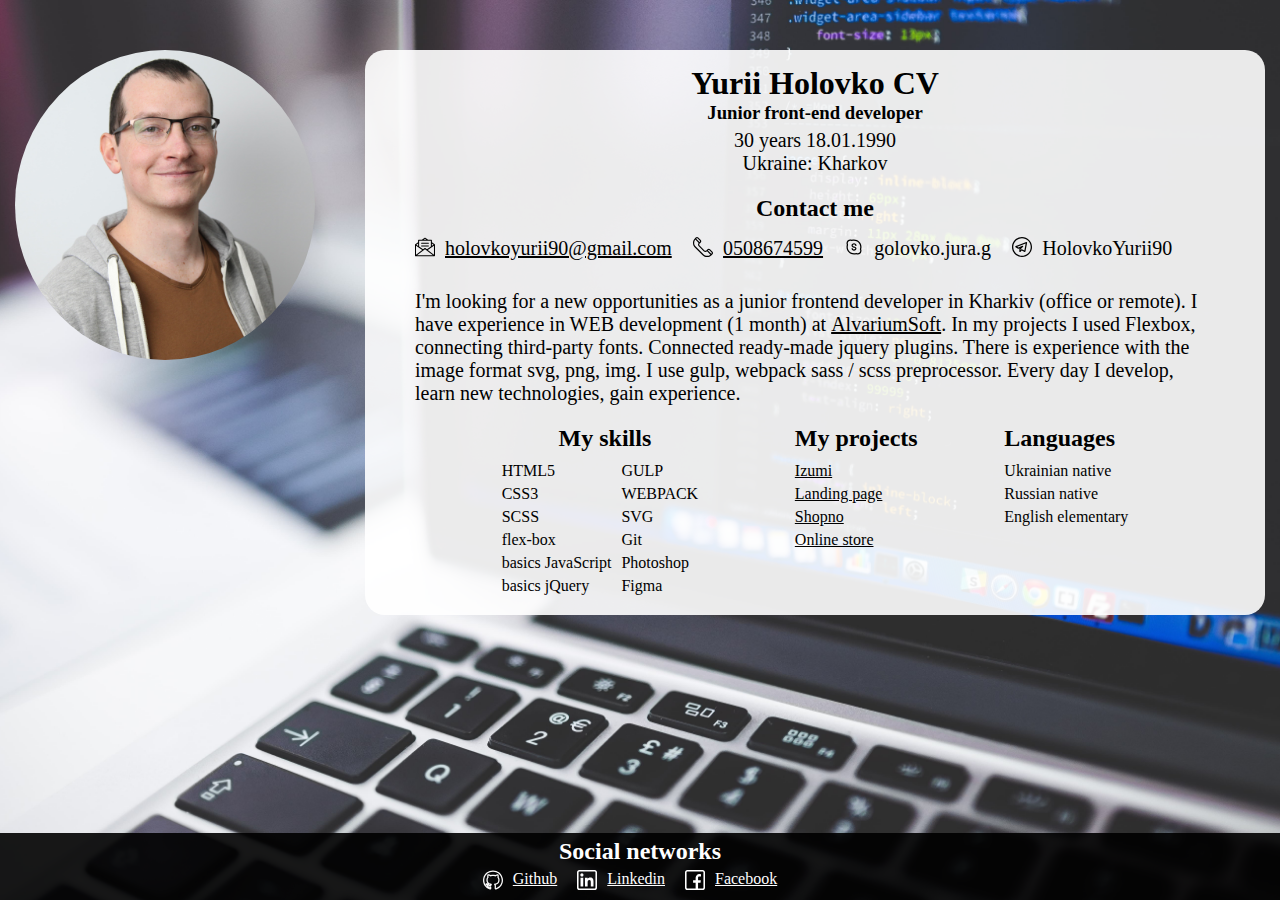
<file: index.html>
<!DOCTYPE html>
<html lang="en">

<head>
  <meta charset="UTF-8">
  <meta name="viewport" content="width=device-width, initial-scale=1.0">
  <meta http-equiv="X-UA-Compatible" content="ie=edge">
  <link rel="shortcut icon" href="/img/icons8-домен-50.png" type="image/x-icon">
  <base target="_blank">
  <link rel="stylesheet" href="/css/style.css">
  <title>Yurii Holovko CV</title>
</head>

<body>
  <div class="start-screen">
    <div class="container">
      <div class="about-me">
        <img src="/img/IMG_6800.JPG" alt="me foto">
        <div class="main-info">
          <div class="title">
            <h1>Yurii Holovko CV</h1>
            <h3> Junior front-end developer</h3>
          </div>
          <div class="contact">
            <span> 30 years 18.01.1990</span>
            <span> Ukraine: Kharkov</span>
          </div>
          <div class="contact-me">
            <h2 class="title-contact">
              Contact me
            </h2>
            <ul class="contact-item">
              <li>
                <?xml version="1.0" encoding="iso-8859-1"?>
                <!-- Generator: Adobe Illustrator 19.0.0, SVG Export Plug-In . SVG Version: 6.00 Build 0)  -->
                <svg version="1.1" id="Layer_1" xmlns="http://www.w3.org/2000/svg"
                  xmlns:xlink="http://www.w3.org/1999/xlink" x="0px" y="0px" viewBox="0 0 512 512"
                  style="enable-background:new 0 0 512 512;" xml:space="preserve">
                  <g>
                    <g>
                      <path d="M511.609,197.601c-0.001-0.77-0.173-1.933-0.472-2.603c-0.787-2.854-2.536-5.461-5.154-7.281l-73.292-50.948V82.153
                        c0-7.24-5.872-13.112-13.112-13.112H335.26l-71.743-49.878c-4.484-3.121-10.437-3.134-14.935-0.026l-72.206,49.904H92.426
                        c-7.242,0-13.112,5.872-13.112,13.112v53.973L5.666,187.027c-3.623,2.504-5.583,6.507-5.645,10.6
                        C0.017,197.704,0,197.777,0,197.857l0.391,284.235c0.005,3.477,1.391,6.81,3.852,9.266c2.458,2.451,5.788,3.827,9.26,3.827
                        c0.007,0,0.012,0,0.018,0l485.385-0.667c7.24-0.01,13.104-5.889,13.094-13.13L511.609,197.601z M432.69,168.708l41.898,29.118
                        l-41.898,29.128V168.708z M256.015,45.884l33.31,23.156h-66.812L256.015,45.884z M105.538,95.265h300.928v149.921L305.43,315.428
                        l-41.194-31.954c-0.064-0.05-0.119-0.081-0.181-0.126c-4.604-3.454-11.116-3.581-15.894,0.126l-41.493,32.185l-101.13-69.893
                        V95.265z M79.314,168.003v59.64l-43.146-29.819L79.314,168.003z M26.258,222.867l158.669,109.655L26.578,455.346L26.258,222.867z
                         M51.875,468.909l204.324-158.484l203.591,157.923L51.875,468.909z M327.144,332.271l158.276-110.036l0.32,233.059
                        L327.144,332.271z" />
                    </g>
                  </g>
                  <g>
                    <g>
                      <path d="M344.77,147.713H167.234c-7.24,0-13.112,5.872-13.112,13.112s5.872,13.112,13.112,13.112H344.77
                        c7.242,0,13.112-5.872,13.112-13.112S352.012,147.713,344.77,147.713z" />
                    </g>
                  </g>
                  <g>
                    <g>
                      <path d="M344.77,215.895H167.234c-7.24,0-13.112,5.872-13.112,13.112c0,7.24,5.872,13.112,13.112,13.112H344.77
                        c7.242,0,13.112-5.872,13.112-13.112C357.882,221.767,352.012,215.895,344.77,215.895z" />
                    </g>
                  </g>
                  <g>
                  </g>
                  <g>
                  </g>
                  <g>
                  </g>
                  <g>
                  </g>
                  <g>
                  </g>
                  <g>
                  </g>
                  <g>
                  </g>
                  <g>
                  </g>
                  <g>
                  </g>
                  <g>
                  </g>
                  <g>
                  </g>
                  <g>
                  </g>
                  <g>
                  </g>
                  <g>
                  </g>
                  <g>
                  </g>
                </svg>
                <a href="mailto:holovkoyurii90@gmail.com"> holovkoyurii90@gmail.com</a> </li>
              <li>
                <?xml version="1.0" encoding="iso-8859-1"?>
                <!-- Generator: Adobe Illustrator 19.0.0, SVG Export Plug-In . SVG Version: 6.00 Build 0)  -->
                <svg version="1.1" id="Capa_1" xmlns="http://www.w3.org/2000/svg"
                  xmlns:xlink="http://www.w3.org/1999/xlink" x="0px" y="0px" viewBox="0 0 511.999 511.999"
                  style="enable-background:new 0 0 511.999 511.999;" xml:space="preserve">
                  <g>
                    <g>
                      <path d="M498.827,377.633l-63.649-63.649c-17.548-17.547-46.102-17.547-63.649,0l-28.931,28.931
                        c-13.294,13.294-34.926,13.29-48.215,0.005l-125.4-125.507c-13.325-13.325-13.327-34.892,0-48.219
                        c4.66-4.66,18.041-18.041,28.931-28.931c17.471-17.47,17.715-45.935-0.017-63.665l-63.632-63.432
                        C116.717-4.381,88.164-4.381,70.663,13.12C57.567,26.102,53.343,30.29,47.471,36.111c-63.28,63.279-63.28,166.242-0.003,229.519
                        l198.692,198.796c63.428,63.429,166.088,63.434,229.521,0l23.146-23.145C516.375,423.733,516.375,395.181,498.827,377.633z
                         M91.833,34.382c5.849-5.849,15.365-5.85,21.233,0.016l63.632,63.432c5.863,5.863,5.863,15.352,0,21.216l-10.609,10.608
                        l-84.81-84.81L91.833,34.382z M267.38,443.213L68.687,244.415c-48.958-48.958-51.649-125.833-8.276-178.006l84.564,84.564
                        c-22.22,25.189-21.294,63.572,2.787,87.653l125.396,125.501c0.001,0.001,0.003,0.003,0.004,0.004
                        c24.055,24.056,62.436,25.042,87.656,2.792l84.566,84.566C393.377,494.787,316.675,492.508,267.38,443.213z M477.612,420.065
                        l-10.609,10.609l-84.865-84.866l10.607-10.608c5.85-5.849,15.367-5.85,21.217,0l63.649,63.649
                        C483.461,404.699,483.461,414.217,477.612,420.065z" />
                    </g>
                  </g>
                  <g>
                  </g>
                  <g>
                  </g>
                  <g>
                  </g>
                  <g>
                  </g>
                  <g>
                  </g>
                  <g>
                  </g>
                  <g>
                  </g>
                  <g>
                  </g>
                  <g>
                  </g>
                  <g>
                  </g>
                  <g>
                  </g>
                  <g>
                  </g>
                  <g>
                  </g>
                  <g>
                  </g>
                  <g>
                  </g>
                </svg>
                <a href="tel:+380508674599"> 0508674599</a></li>
              <li><svg id="Layer" enable-background="new 0 0 64 64" height="512" viewBox="0 0 64 64" width="512"
                  xmlns="http://www.w3.org/2000/svg">
                  <path
                    d="m56 32c0-13.234-10.767-24-24-24-2.405 0-4.78.355-7.071 1.059-1.545-.695-3.232-1.059-4.929-1.059-6.617 0-12 5.383-12 12 0 1.697.364 3.384 1.059 4.929-.704 2.291-1.059 4.666-1.059 7.071 0 13.234 10.766 24 24 24 2.405 0 4.78-.356 7.071-1.059 1.545.695 3.233 1.059 4.929 1.059 6.617 0 12-5.383 12-12 0-1.696-.364-3.383-1.059-4.928.704-2.291 1.059-4.666 1.059-7.072zm-5.002 8.118c.011.022.022.043.033.065.634 1.169.969 2.489.969 3.817 0 4.411-3.589 8-8 8-1.329 0-2.648-.335-3.816-.968-.216-.117-.457-.193-.702-.225-.083-.011-.168-.017-.254-.017-.002 0-.004 0-.004 0-.002 0-.005 0-.007 0h-.001c-.001 0-.001 0-.002 0 0 0-.001 0-.002 0 0 0 0 0-.001 0-.237.001-.465.043-.676.121-2.106.722-4.305 1.089-6.535 1.089-11.028 0-20-8.972-20-20 0-2.241.37-4.451 1.101-6.568.056-.163.091-.337.104-.511.004-.047.006-.095.006-.143 0 0 0 0 0-.001s0-.002 0-.003c0 0 0 0 0-.001 0-.002 0-.004 0-.007 0-.002 0-.002 0-.004-.001-.316-.076-.615-.208-.88-.011-.021-.022-.043-.034-.065-.634-1.168-.969-2.488-.969-3.817 0-4.411 3.589-8 8-8 1.329 0 2.649.335 3.816.968.21.114.444.189.683.222.089.013.18.019.272.02h.004.004s.003 0 .004 0 .001 0 .002 0h.002c.238-.001.466-.043.677-.121 2.108-.722 4.307-1.089 6.536-1.089 11.028 0 20 8.972 20 20 0 2.228-.365 4.423-1.086 6.525-.079.214-.123.445-.124.687v.001.003c0-.001 0 .002 0 .004v.01.004.004c.001.317.076.615.208.88z" />
                  <path
                    d="m32 24c2.168 0 4 1.374 4 3 0 1.104.896 2 2 2s2-.896 2-2c0-3.86-3.589-7-8-7s-8 3.14-8 7 3.589 7 8 7c2.168 0 4 1.374 4 3s-1.832 3-4 3-4-1.374-4-3c0-1.104-.896-2-2-2s-2 .896-2 2c0 3.86 3.589 7 8 7s8-3.14 8-7-3.589-7-8-7c-2.168 0-4-1.374-4-3s1.832-3 4-3z" />
                </svg> golovko.jura.g</li>
              <li>
                <svg id="regular" enable-background="new 0 0 24 24" height="512" viewBox="0 0 24 24" width="512"
                  xmlns="http://www.w3.org/2000/svg">
                  <path
                    d="m12 24c6.617 0 12-5.383 12-12s-5.383-12-12-12-12 5.383-12 12 5.383 12 12 12zm0-22.5c5.79 0 10.5 4.71 10.5 10.5s-4.71 10.5-10.5 10.5-10.5-4.71-10.5-10.5 4.71-10.5 10.5-10.5z" />
                  <path
                    d="m7.896 14.155 1.568-.681-.44.441c-.141.141-.22.332-.22.53v2.935c0 .672.812.998 1.28.53l1.574-1.574 3.43 1.715c.444.222.981-.041 1.073-.537l1.957-10.761c.103-.579-.467-1.047-1.012-.833l-12.716 4.977c-.57.222-.646 1.002-.13 1.331l2.934 1.872c.21.134.475.155.702.055zm8.506-6.347-1.537 8.455-3.02-1.509c-.292-.146-.64-.085-.865.141l-.676.676v-.813l3.007-3.007c.583-.583-.073-1.545-.829-1.218l-4.817 2.09-1.354-.864z" />
                </svg>HolovkoYurii90</li>
              <li></li>
              <li></li>
            </ul>

          </div>
          <p>I'm looking for a new opportunities as a junior frontend developer in Kharkiv (office or remote). I have
            experience in WEB development (1
            month) at <a href="https://www.linkedin.com/company/alvariumsoft/">AlvariumSoft</a>.
            In my projects I used Flexbox, connecting third-party fonts. Connected ready-made jquery plugins. There is
            experience with the image format svg, png, img. I use gulp, webpack sass / scss preprocessor.
            Every day I develop, learn new technologies, gain experience.
          </p>

          </footer>
          <div class="wrapp-project">
            <div class="my-skills">
              <h2 class="title-skills">My skills</h2>
              <div class="wrapp-item">
                <ul>
                  <li>HTML5</li>
                  <li>CSS3</li>
                  <li>SCSS</li>
                  <li>flex-box</li>
                  <li>basics JavaScript</li>
                  <li>basics jQuery</li>
                </ul>
                <ul>
                  <li>GULP</li>
                  <li>WEBPACK</li>
                  <li>SVG</li>
                  <li>Git</li>
                  <li>Photoshop</li>
                  <li>Figma</li>

                </ul>
              </div>
            </div>
            <div class="me-project">
              <h2 class="title-projects">
                My projects</h2>
              <ul>
                <li><a href="/Izumi/index.html">Izumi</a></li>
                <li><a href="/landing-page/index.html">Landing page</a></li>
                <li><a href="/Shopno/index.html">Shopno</a></li>
                <li><a href="/Online store/index.html">Online store</a></li>
              </ul>
            </div>
            <div class="languages">
              <h2 class="title-languages">Languages</h2>
              <ul>
                <li>Ukrainian native</li>
                <li>Russian native</li>
                <li>English elementary</li>
              </ul>
            </div>
          </div>
        </div>
      </div>
    </div>
  </div>
  <footer>
    <h2 class="title-footer">
      Social networks
    </h2>
    <div class="container">
      <ul class="social-networks">
        <li><a href="https://github.com/HolovkoYurii"><svg id="regular" enable-background="new 0 0 24 24" height="512"
              viewBox="0 0 24 24" width="512" xmlns="http://www.w3.org/2000/svg">
              <path
                d="m.184 10.462c-.779 4.906 1.401 10.823 8.123 13.006.12.022.231.032.335.032.782 0 1.32-.582 1.32-1.3-.097-.523.383-2.642-.92-2.357-2.519.536-2.821-.871-3.205-1.607 1.086 1.394 2.718 1.359 3.949.819.683-.3.326-1.064.65-1.343.496-.426.244-1.243-.407-1.314-2.314-.255-4.457-1.001-4.457-4.702 0-2.168 1.505-2.362 1.09-3.269-.015-.033-.333-.754-.045-1.849 1.419.262 2.072 1.28 2.753 1.097 1.687-.46 3.544-.46 5.23 0 .704.189 1.207-.801 2.738-1.103.441 1.654-.473 2.058.103 2.677.632.68.953 1.503.953 2.447 0 5.564-4.717 3.957-5.101 5.22-.088.288.005.599.235.792.61.513.53 1.83.465 2.889-.067 1.098-.125 2.045.482 2.579.214.19.595.393 1.284.253 6.634-2.131 8.83-8.022 8.063-12.917-2.096-13.368-21.526-13.352-23.638-.05zm8.27 10.978.004.505c-.523-.181-1.015-.39-1.475-.623.425.109.913.156 1.471.118zm.37-3.7c-.005.026-.01.053-.015.08-.853.252-1.509.001-1.957-.752 0-.001 0-.001-.001-.002.68.364 1.381.56 1.973.674zm3.176-15.74c11.833 0 14.502 16.267 3.469 19.941-.038-.297-.003-.857.021-1.252.058-.951.126-2.059-.213-2.985 5.088-1.059 5.513-6.646 3.554-9.135.243-.952.145-3.189-.729-3.463-.206-.065-1.305-.304-3.437 1.037-1.741-.416-3.62-.417-5.361 0-1.064-.667-3.462-1.752-3.922-.6-.534 1.342-.407 2.427-.248 3.03-1.739 2.204-1.218 5.894.534 7.626-.993-.475-2.361-.637-2.656.314-.323 1.037.912.911 1.679 2.804.073.236.208.513.415.788-6.811-5.565-3.525-18.105 6.894-18.105z" />
            </svg>Github</a></li>
        <li><a href="https://www.linkedin.com/in/yurii-holovko-2298aa193/"> <svg height="512pt" viewBox="0 0 512 512"
              width="512pt" xmlns="http://www.w3.org/2000/svg">
              <path
                d="m160.007812 423h-70v-226h70zm6.984376-298.003906c0-22.628906-18.359376-40.996094-40.976563-40.996094-22.703125 0-41.015625 18.367188-41.015625 40.996094 0 22.636718 18.3125 41.003906 41.015625 41.003906 22.617187 0 40.976563-18.367188 40.976563-41.003906zm255.007812 173.667968c0-60.667968-12.816406-105.664062-83.6875-105.664062-34.054688 0-56.914062 17.03125-66.246094 34.742188h-.066406v-30.742188h-68v226h68v-112.210938c0-29.386718 7.480469-57.855468 43.90625-57.855468 35.929688 0 37.09375 33.605468 37.09375 59.722656v110.34375h69zm90 153.335938v-392c0-33.085938-26.914062-60-60-60h-392c-33.085938 0-60 26.914062-60 60v392c0 33.085938 26.914062 60 60 60h392c33.085938 0 60-26.914062 60-60zm-60-412c11.027344 0 20 8.972656 20 20v392c0 11.027344-8.972656 20-20 20h-392c-11.027344 0-20-8.972656-20-20v-392c0-11.027344 8.972656-20 20-20zm0 0" />
            </svg>Linkedin</a> </li>
        <li><a href="https://www.facebook.com/prosto.dingo"><svg height="512pt" viewBox="0 0 512 512" width="512pt"
              xmlns="http://www.w3.org/2000/svg">
              <path
                d="m452 0h-392c-33.085938 0-60 26.914062-60 60v392c0 33.085938 26.914062 60 60 60h392c33.085938 0 60-26.914062 60-60v-392c0-33.085938-26.914062-60-60-60zm20 452c0 11.027344-8.972656 20-20 20h-118v-146h64.027344l7.460937-62h-71.488281v-67c0-17.101562 12.898438-30 30-30h45v-58c-11.84375-1.671875-34.691406-4-45-4-23.324219 0-46.703125 9.839844-64.140625 26.992188-17.964844 17.671874-27.859375 40.820312-27.859375 65.183593v66.824219h-65v62h65v146h-212c-11.027344 0-20-8.972656-20-20v-392c0-11.027344 8.972656-20 20-20h392c11.027344 0 20 8.972656 20 20zm0 0" />
            </svg>Facebook</a> </li>
      </ul>
    </div>
  </footer>
</body>

</html>
</file>
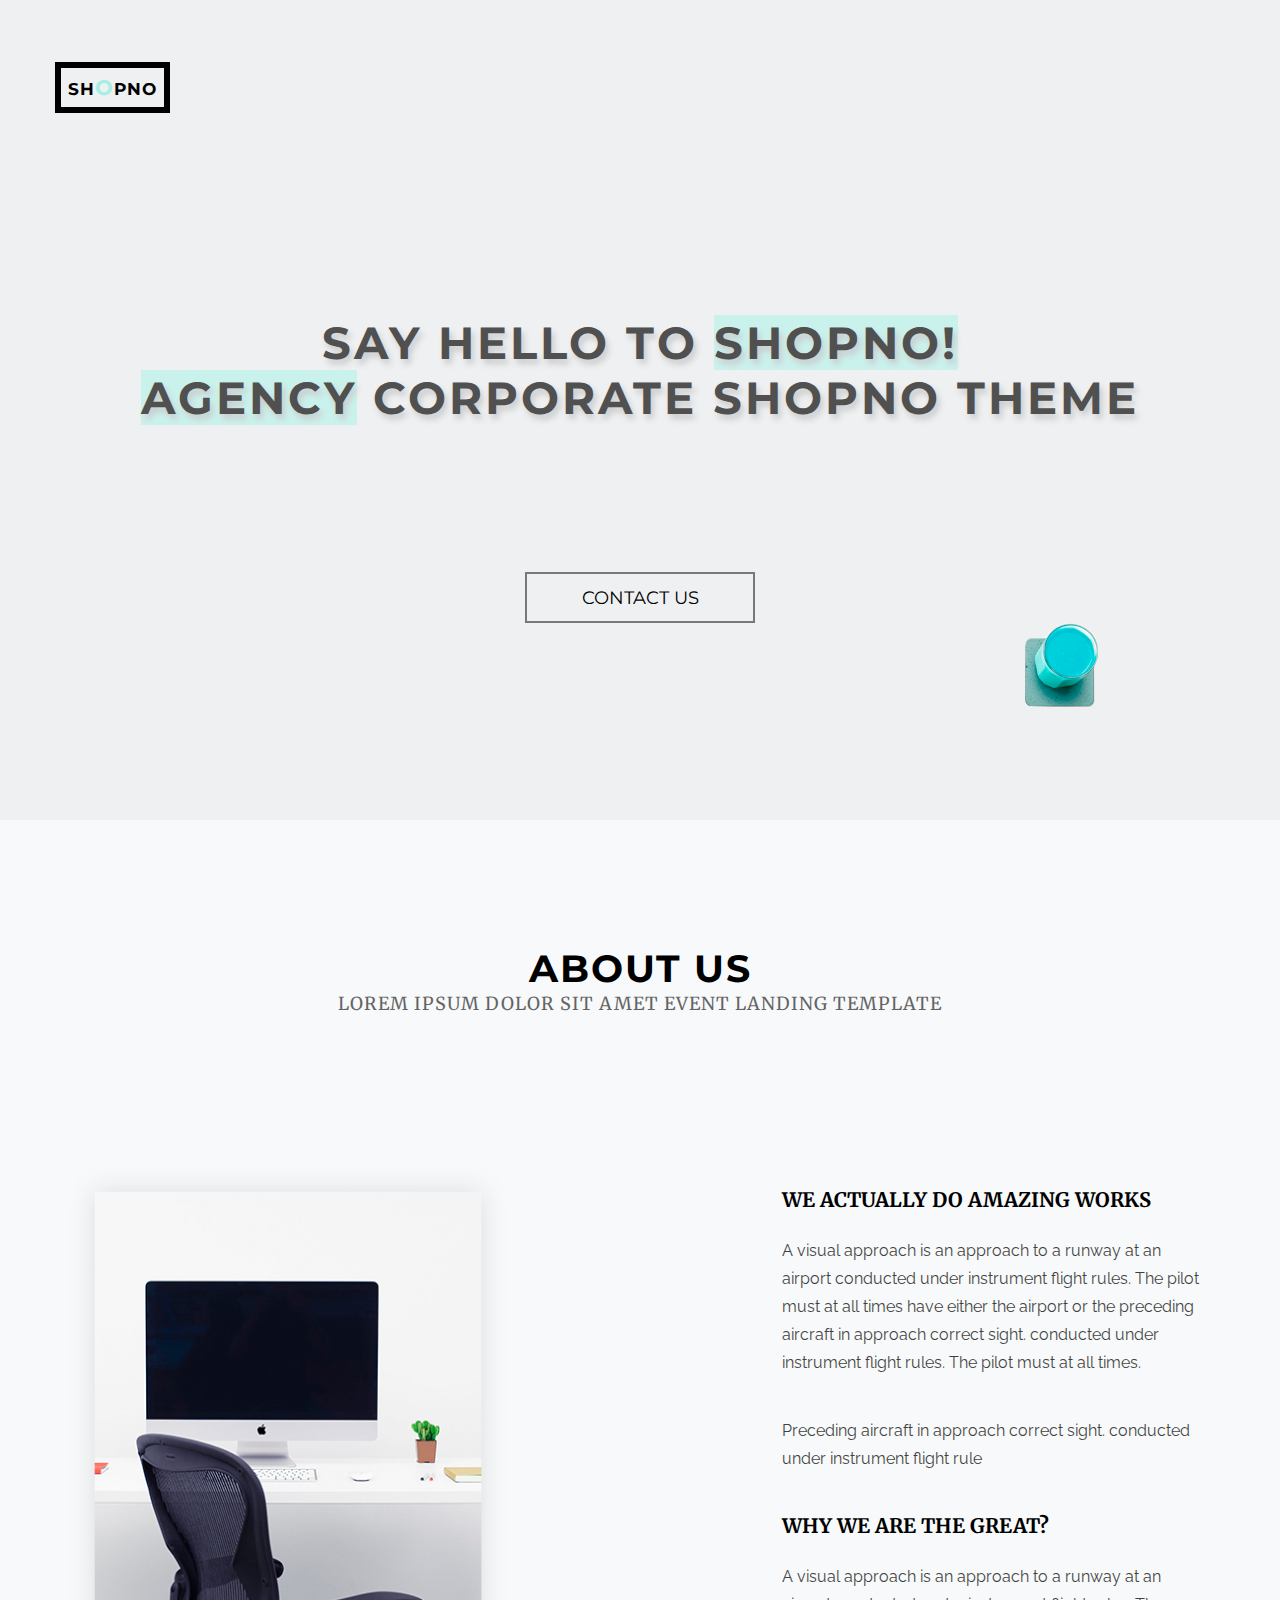
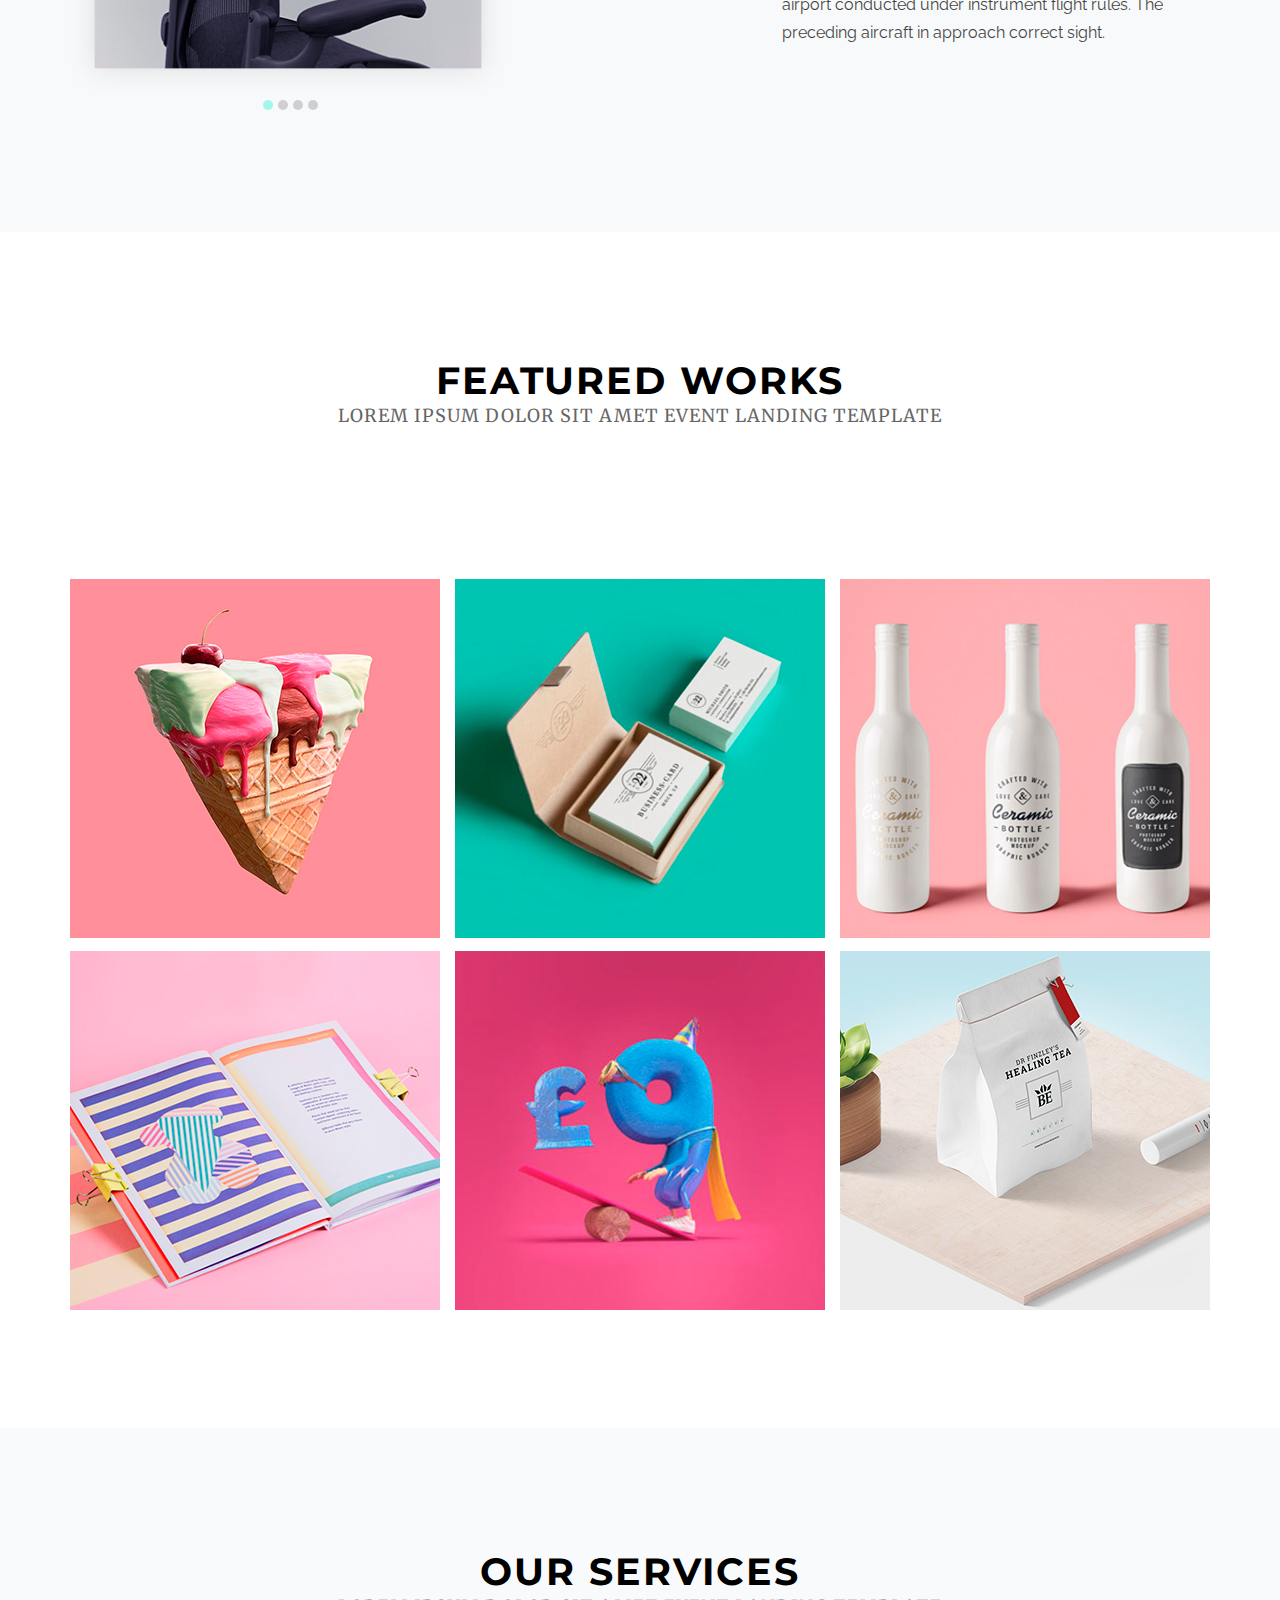
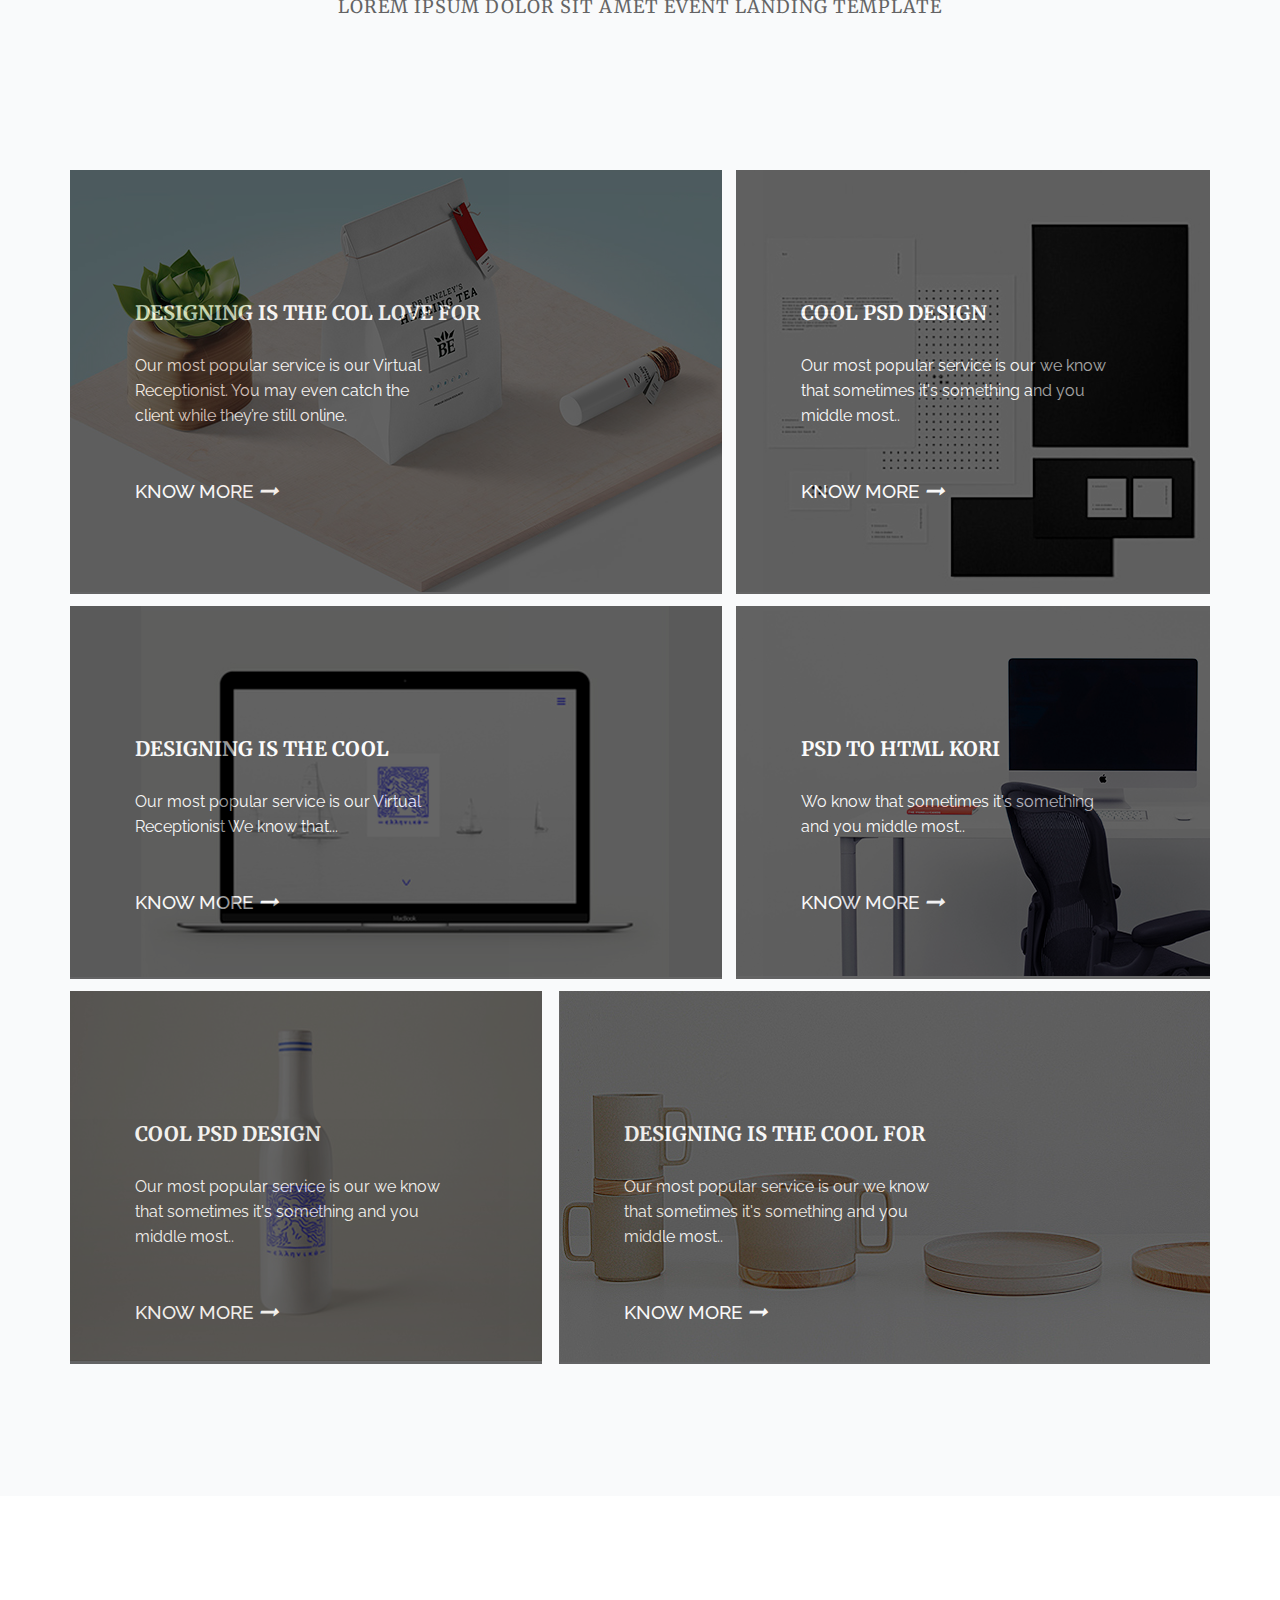
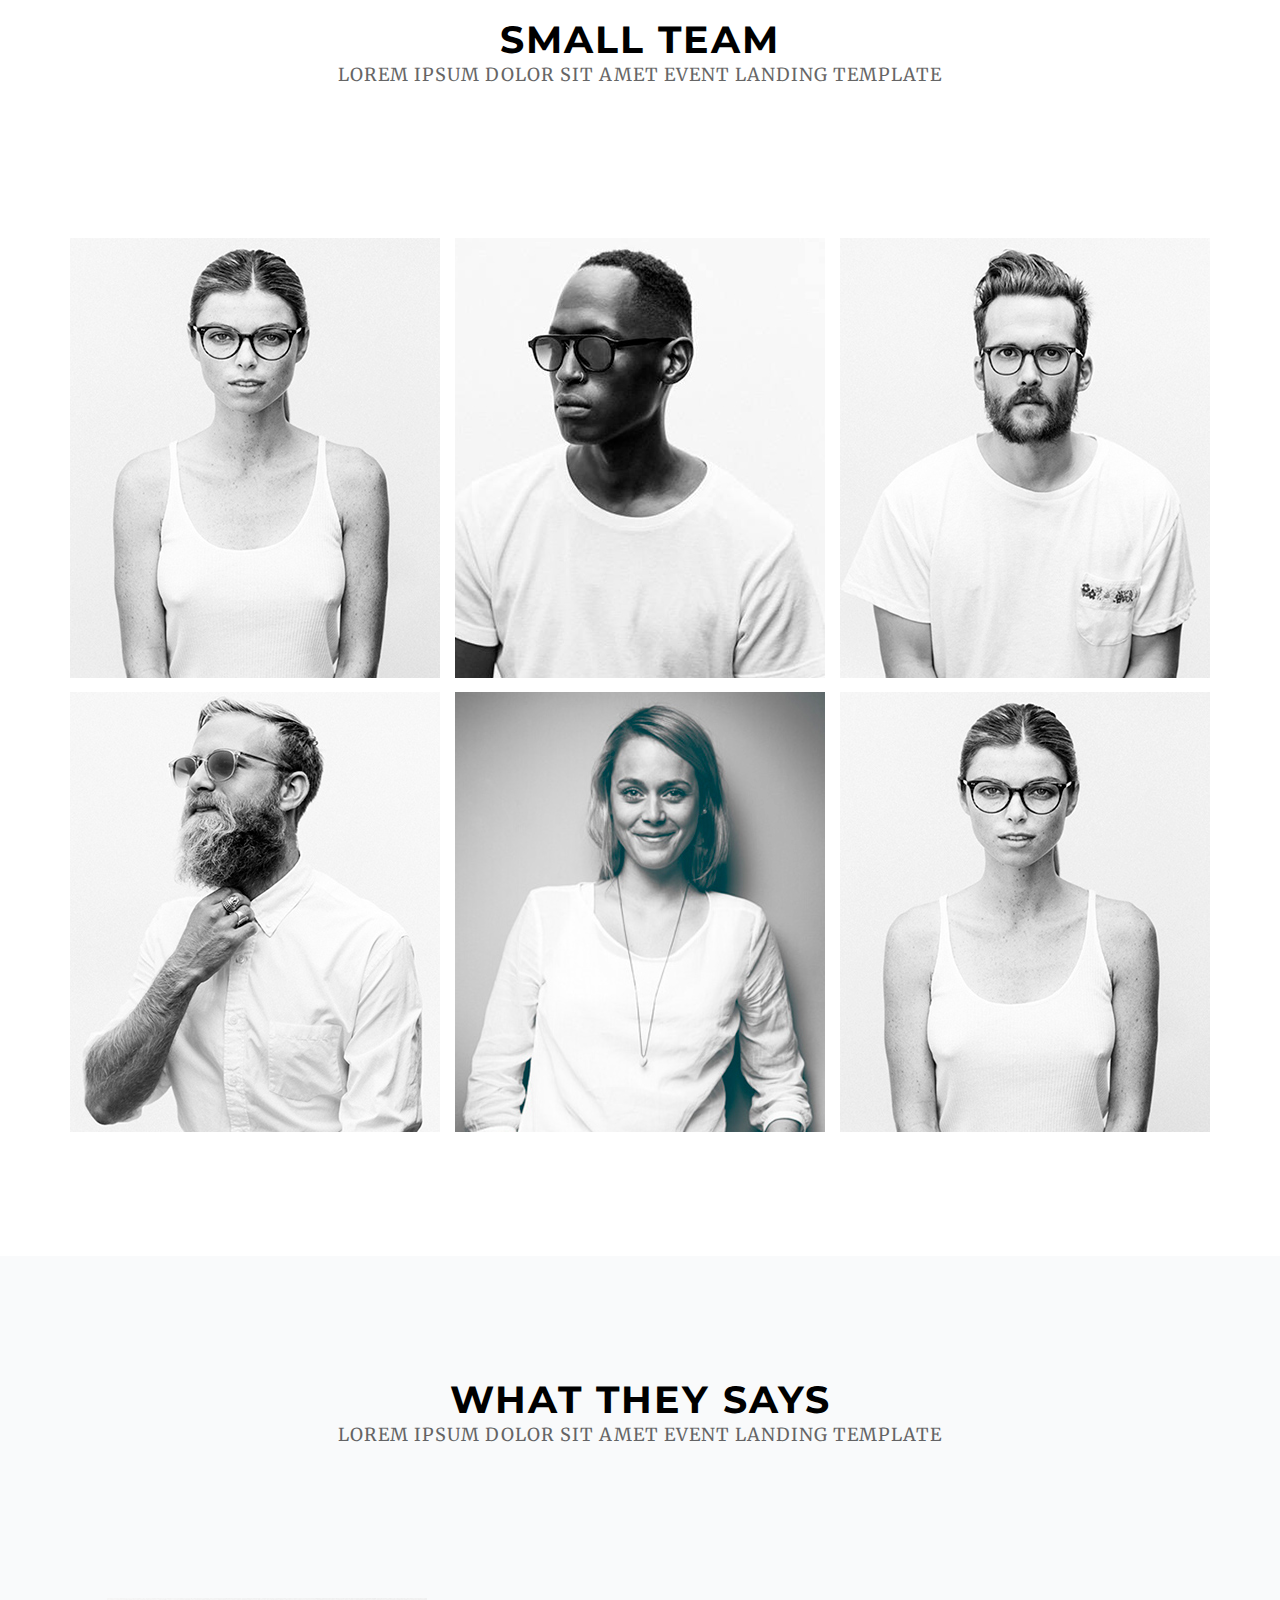
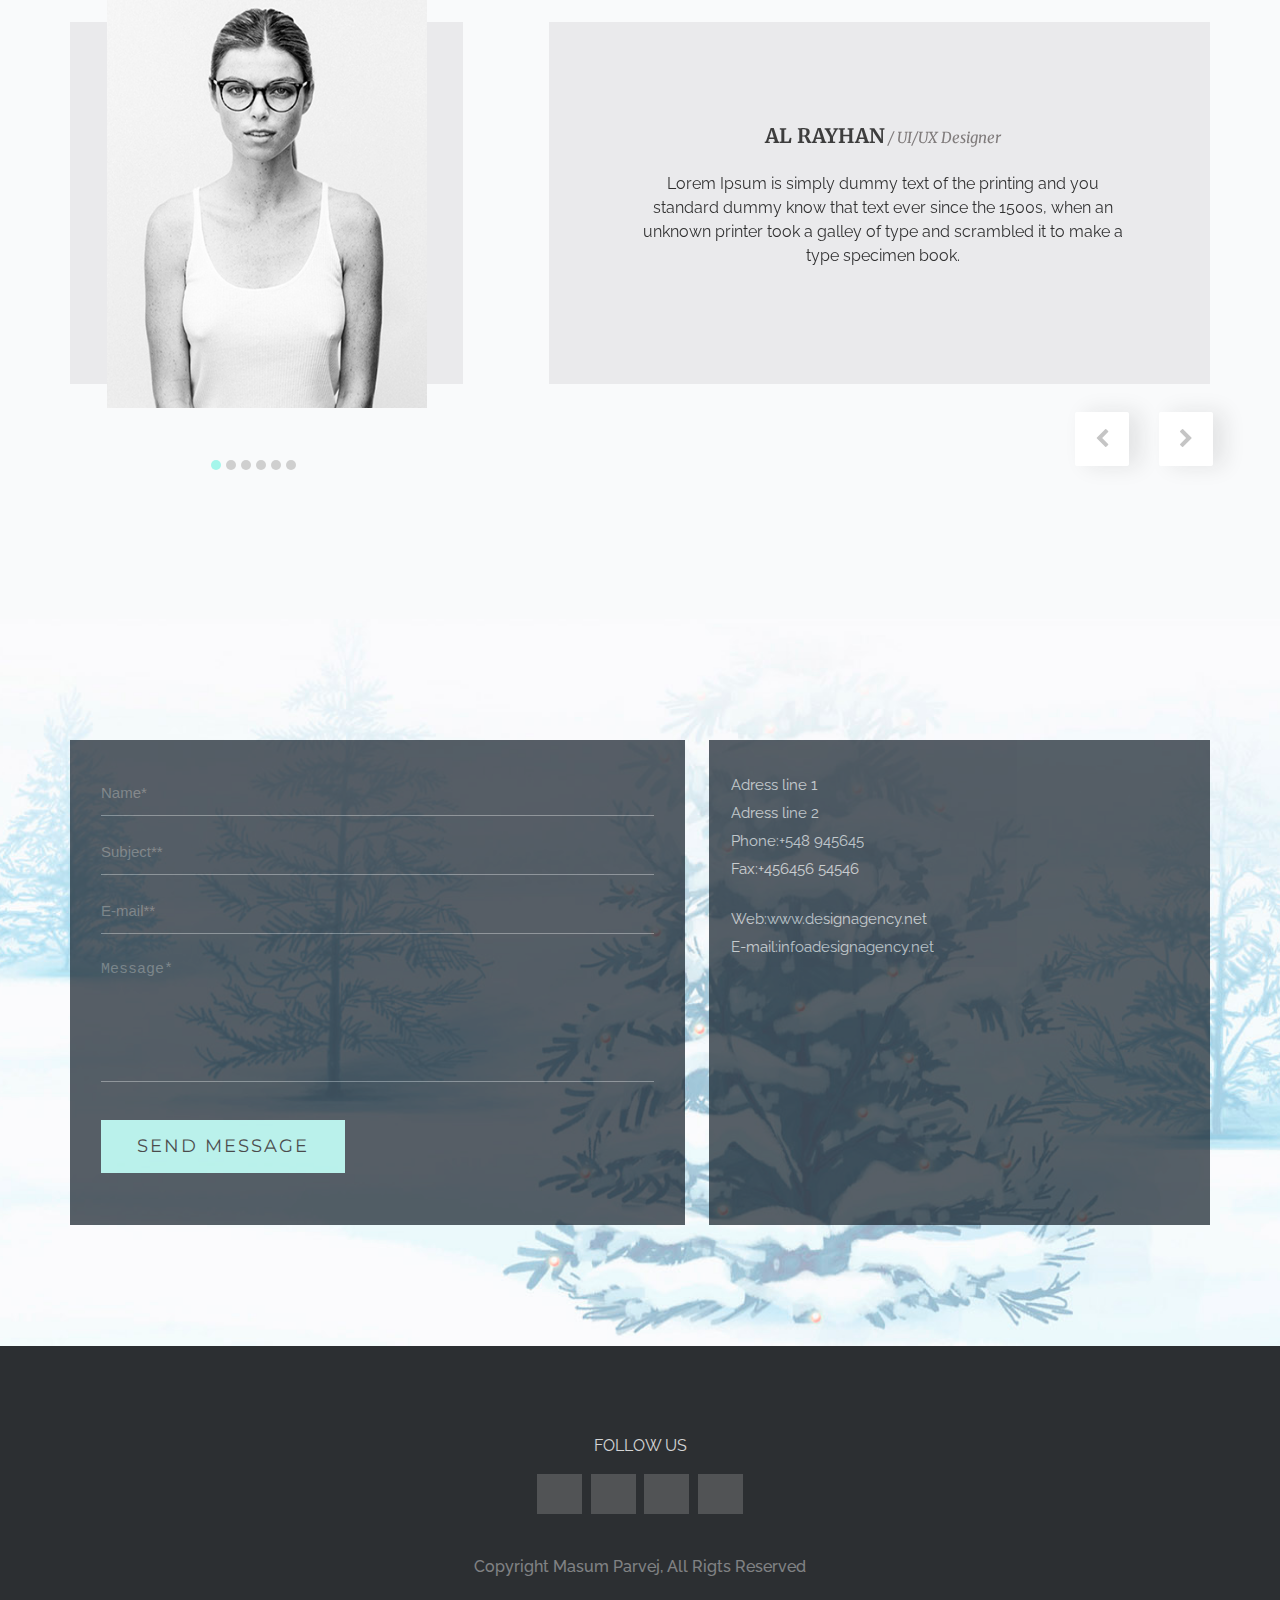
<file: Shopno/index.html>
<!DOCTYPE html>
<html lang="en">

<head>
        <meta charset="UTF-8">
        <meta name="viewport" content="width=device-width, initial-scale=1.0">
        <meta http-equiv="X-UA-Compatible" content="ie=edge">
        <title>Shopno</title>
        <link rel="stylesheet" type="text/css" href="js/slick/slick.css">
        <link rel="stylesheet" type="text/css" href="js/slick/slick-theme.css">
        <link rel="stylesheet" href="https://use.fontawesome.com/releases/v5.8.1/css/all.css"
                integrity="sha384-50oBUHEmvpQ+1lW4y57PTFmhCaXp0ML5d60M1M7uH2+nqUivzIebhndOJK28anvf"
                crossorigin="anonymous">
        <link href="https://fonts.googleapis.com/css?family=Merriweather:400,700|Montserrat:400,700|Raleway:400,500&amp;subset=cyrillic"
                rel="stylesheet">
        <link rel="stylesheet" href="css/allstyle.min.css">
</head>

<body>
        <!-- start-screen -->
        <div id="start-screen">
                <div class="container">
                        <div class="header-menu">
                                <div class="logo">sh<span>o</span>pno</div>
                        </div>
                        <h1>
                                Say Hello to <span>SHOPNO!</span>
                                <p><span>Agency</span> CORPORATE SHOPNO Theme</p>
                        </h1>
                        <button class="btn-contact"><a href="#">CONTACT US</a></button>
                        <img src="img/Glass.png" class="glass-foto" alt="Glass">
                </div>
                <!-- /start-screen -->
        </div>
        <!-- about-us -->
        <div id="about-us">
                <div class="container">
                        <div class="subtitle">
                                <h2>about us</h2>
                                <h4>lorem ipsum dolor sit amet event landing template</h4>
                        </div>
                        <div class="wrapp-content">
                                <div class="text">
                                        <h3>We Actually Do amazing works</h3>
                                        <p>
                                                A visual approach is an approach to a runway at an airport
                                                conducted under instrument flight rules.
                                                The pilot must at all times have either the airport or the preceding
                                                aircraft in approach correct sight.
                                                conducted under instrument flight rules.
                                                The pilot must at all times.
                                        </p>
                                        <p>
                                                Preceding aircraft in approach correct sight.
                                                conducted under instrument flight rule
                                        </p>
                                        <h3>why we are the great?</h3>
                                        <p>
                                                A visual approach is an approach to a runway at an airport
                                                conducted under instrument flight rules.
                                                The preceding aircraft in approach correct sight.
                                        </p>
                                </div>
                                <!-- carousel  -->
                                <div class="carousel">
                                        <div class="foto">
                                                <img src="img/about-us.png" alt="">
                                        </div>
                                        <div class="foto">
                                                <img src="img/about-us.png" alt="">
                                        </div>
                                        <div class="foto">
                                                <img src="img/about-us.png" alt="">
                                        </div>
                                        <div class="foto">
                                                <img src="img/about-us.png" alt="">
                                        </div>
                                        <!-- /carousel  -->
                                </div>
                        </div>
                </div>
                <!-- /about-us -->
        </div>
        <!-- featured-works -->
        <div id="featured-works">
                <div class="container">
                        <div class="subtitle">
                                <h2>featured works</h2>
                                <h4>lorem ipsum dolor sit amet event landing template</h4>
                        </div>
                        <!-- gallery-works -->
                        <div class="gallery-works">
                                <img src="img/works-1.jpg" alt="foto-gallery">
                                <img src="img/works-2.jpg" alt="foto-gallery">
                                <img src="img/works-3.jpg" alt="foto-gallery">
                                <img src="img/works-4.jpg" alt="foto-gallery">
                                <img src="img/works-5.jpg" alt="foto-gallery">
                                <img src="img/works-6.jpg" alt="foto-gallery">
                                <!--/ gallery-works -->
                        </div>
                </div>
                <!-- /featured-works -->
        </div>
        <!-- our-services -->
        <div id="our-services">
                <div class="container">
                        <div class="subtitle">
                                <h2>our services</h2>
                                <h4>lorem ipsum dolor sit amet event landing template</h4>
                        </div>
                        <!-- services -->
                        <div class="services">
                                <!-- card-services -->
                                <div class="card-services">
                                        <div class="card-text">
                                                <h5>designing is the col love for</h5>
                                                <p>
                                                        Our most popular service is our Virtual Receptionist.
                                                        You may even catch the client while they’re still online.
                                                </p>
                                                <a href="#">
                                                        <button>know more <i class="fa fa-long-arrow-right"
                                                                        aria-hidden="true"></i></button>
                                                </a>
                                        </div>
                                        <img src="img/services-1.jpg" alt="services">
                                        <!-- /card-services -->
                                </div>
                                <!-- card-services -->
                                <div class="card-services">
                                        <div class="card-text">
                                                <h5>cool psd design</h5>
                                                <p>
                                                        Our most popular service is our we know that
                                                        sometimes it's something and you middle most..
                                                </p>
                                                <a href="#">
                                                        <button>know more <i class="fa fa-long-arrow-right"
                                                                        aria-hidden="true"></i></button>
                                                </a>
                                        </div>
                                        <img src="img/services-2.jpg" alt="services">
                                        <!-- /card-services -->
                                </div>
                                <!-- card-services -->
                                <div class="card-services">
                                        <div class="card-text">
                                                <h5>Designing is the cool</h5>
                                                <p>
                                                        Our most popular service is our Virtual Receptionist
                                                        We know that...
                                                </p>
                                                <a href="#">
                                                        <button>know more <i class="fa fa-long-arrow-right"
                                                                        aria-hidden="true"></i></button>
                                                </a>
                                        </div>
                                        <img src="img/services-3.jpg" alt="services">
                                        <!-- /card-services -->
                                </div>
                                <!-- card-services -->
                                <div class="card-services">
                                        <div class="card-text">
                                                <h5>Psd to html kori</h5>
                                                <p>
                                                        Wo know that sometimes it's something
                                                        and you middle most..
                                                </p>
                                                <a href="#">
                                                        <button>know more <i class="fa fa-long-arrow-right"
                                                                        aria-hidden="true"></i></button>
                                                </a>
                                        </div>
                                        <img src="img/services-4.jpg" alt="services">
                                        <!-- /card-services -->
                                </div>
                                <!-- card-services -->
                                <div class="card-services">
                                        <div class="card-text">
                                                <h5>cool psd design</h5>
                                                <p>
                                                        Our most popular service is our we know that
                                                        sometimes it's something and you middle most..
                                                </p>
                                                <a href="#">
                                                        <button>know more <i class="fa fa-long-arrow-right"
                                                                        aria-hidden="true"></i></button>
                                                </a>
                                        </div>
                                        <img src="img/services-5.jpg" alt="services">
                                        <!-- /card-services -->
                                </div>
                                <!-- card-services -->
                                <div class="card-services">
                                        <div class="card-text">
                                                <h5>Designing is the cool for</h5>
                                                <p>
                                                        Our most popular service is our we know that
                                                        sometimes it's something and you middle most..
                                                </p>
                                                <a href="#">
                                                        <button>know more <i class="fa fa-long-arrow-right"
                                                                        aria-hidden="true"></i></button>
                                                </a>
                                        </div>
                                        <img src="img/services-6.jpg" alt="services">
                                        <!-- /card-services -->
                                </div>
                                <!-- /services -->
                        </div>
                </div>
                <!-- our-services -->
        </div>
        <!-- small-team -->
        <div id="small-team">
                <div class="container">
                        <div class="subtitle">
                                <h2>small team</h2>
                                <h4>lorem ipsum dolor sit amet event landing template</h4>
                        </div>
                        <div class="wrapp-card">
                                <!-- team-card -->
                                <div class="team-card">
                                        <div class="command-message">
                                                <span>Al rayhan</span><span> / UI Designer</span>
                                                <p>
                                                        Lorem Ipsum is not simply is an action designer random text
                                                        It has roots in a piece.
                                                </p>
                                                <a href="#"><i class="fa fa-facebook" aria-hidden="true"></i></a>
                                                <a href="#"><i class="fa fa-twitter" aria-hidden="true"></i></a>
                                                <a href="#"><i class="fas fa-basketball-ball"></i></a>
                                                <a href="#"><i class="fa fa-envelope-o" aria-hidden="true"></i></a>
                                        </div>
                                        <img src="img/foto-1.jpg" alt="foto">
                                        <!-- /team-card -->
                                </div>
                                <!-- team-card -->
                                <div class="team-card">
                                        <div class="command-message">
                                                <span>Al rayhan</span><span> / UI Designer</span>
                                                <p>
                                                        Lorem Ipsum is not simply is an action designer random text
                                                        It has roots in a piece.
                                                </p>
                                                <a href="#"><i class="fa fa-facebook" aria-hidden="true"></i></a>
                                                <a href="#"><i class="fa fa-twitter" aria-hidden="true"></i></a>
                                                <a href="#"><i class="fas fa-basketball-ball"></i></a>
                                                <a href="#"><i class="fa fa-envelope-o" aria-hidden="true"></i></a>
                                        </div>
                                        <img src="img/foto-2.jpg" alt="foto">
                                        <!-- /team-card -->
                                </div>
                                <!-- team-card -->
                                <div class="team-card">
                                        <div class="command-message">
                                                <span>Al rayhan</span><span> / UI Designer</span>
                                                <p>
                                                        Lorem Ipsum is not simply is an action designer random text
                                                        It has roots in a piece.
                                                </p>
                                                <a href="#"><i class="fa fa-facebook" aria-hidden="true"></i></a>
                                                <a href="#"><i class="fa fa-twitter" aria-hidden="true"></i></a>
                                                <a href="#"><i class="fas fa-basketball-ball"></i></a>
                                                <a href="#"><i class="fa fa-envelope-o" aria-hidden="true"></i></a>
                                        </div>
                                        <img src="img/foto-3.jpg" alt="foto">
                                        <!-- /team-card -->
                                </div>
                                <!-- team-card -->
                                <div class="team-card">
                                        <div class="command-message">
                                                <span>Al rayhan</span><span> / UI Designer</span>
                                                <p>
                                                        Lorem Ipsum is not simply is an action designer random text
                                                        It has roots in a piece.
                                                </p>
                                                <a href="#"><i class="fa fa-facebook" aria-hidden="true"></i></a>
                                                <a href="#"><i class="fa fa-twitter" aria-hidden="true"></i></a>
                                                <a href="#"><i class="fas fa-basketball-ball"></i></a>
                                                <a href="#"><i class="fa fa-envelope-o" aria-hidden="true"></i></a>
                                        </div>
                                        <img src="img/foto-4.jpg" alt="foto">
                                        <!-- /team-card -->
                                </div>
                                <!-- team-card -->
                                <div class="team-card">
                                        <div class="command-message">
                                                <span>Al rayhan</span><span> / UI Designer</span>
                                                <p>
                                                        Lorem Ipsum is not simply is an action designer random text
                                                        It has roots in a piece.
                                                </p>
                                                <a href="#"><i class="fa fa-facebook" aria-hidden="true"></i></a>
                                                <a href="#"><i class="fa fa-twitter" aria-hidden="true"></i></a>
                                                <a href="#"><i class="fas fa-basketball-ball"></i></a>
                                                <a href="#"><i class="fa fa-envelope-o" aria-hidden="true"></i></a>
                                        </div>
                                        <img src="img/foto-5.jpg" alt="foto">
                                        <!-- /team-card -->
                                </div>
                                <!-- team-card -->
                                <div class="team-card">
                                        <div class="command-message">
                                                <span>Al rayhan</span><span> / UI Designer</span>
                                                <p>
                                                        Lorem Ipsum is not simply is an action designer random text
                                                        It has roots in a piece.
                                                </p>
                                                <a href="#"><i class="fa fa-facebook" aria-hidden="true"></i></a>
                                                <a href="#"><i class="fa fa-twitter" aria-hidden="true"></i></a>
                                                <a href="#"><i class="fas fa-basketball-ball"></i></a>
                                                <a href="#"><i class="fa fa-envelope-o" aria-hidden="true"></i></a>
                                        </div>
                                        <img src="img/foto-1.jpg" alt="foto">
                                        <!-- /team-card -->
                                </div>
                        </div>
                </div>
                <!-- /small-team -->
        </div>
        <!-- what-they-says -->
        <div id="what-they-says">
                <div class="container">
                        <div class="subtitle">
                                <h2>what they says</h2>
                                <h4>lorem ipsum dolor sit amet event landing template</h4>
                        </div>
                        <div class="team-carousel">
                                <!-- team-says -->
                                <div>
                                        <div class="team-says">
                                                <div class="background-img"> <img src="img/foto-1.jpg" alt=""></div>
                                                <div class="command-message">
                                                        <span>Al rayhan</span><span> / UI/UX Designer</span>
                                                        <p> Lorem Ipsum is simply dummy text of the printing and you
                                                                standard dummy know that text ever since the 1500s, when
                                                                an unknown printer took a galley of type and scrambled
                                                                it to make a type specimen book.
                                                        </p>
                                                        <i class="fa fa-star" aria-hidden="true"></i>
                                                        <i class="fa fa-star" aria-hidden="true"></i>
                                                        <i class="fa fa-star" aria-hidden="true"></i>
                                                        <i class="fa fa-star" aria-hidden="true"></i>
                                                        <i class="fa fa-star" aria-hidden="true"></i>
                                                </div>
                                        </div>
                                </div>
                                <!--  /team-says -->
                                <div>
                                        <div class="team-says">
                                                <div class="background-img"> <img src="img/foto-2.jpg" alt=""></div>
                                                <div class="command-message">
                                                        <span>Al rayhan</span><span> / UI/UX Designer</span>
                                                        <p> Lorem Ipsum is simply dummy text of the printing and you
                                                                standard dummy know that text ever since the 1500s, when
                                                                an unknown printer took a galley of type and scrambled
                                                                it to make a type specimen book.
                                                        </p>
                                                        <i class="fa fa-star" aria-hidden="true"></i>
                                                        <i class="fa fa-star" aria-hidden="true"></i>
                                                        <i class="fa fa-star" aria-hidden="true"></i>
                                                        <i class="fa fa-star" aria-hidden="true"></i>
                                                        <i class="fa fa-star" aria-hidden="true"></i>
                                                </div>
                                        </div>
                                        <!--  /team-says -->
                                </div>
                                <!-- team-says -->
                                <div>
                                        <div class="team-says">
                                                <div class="background-img"> <img src="img/foto-3.jpg" alt=""></div>
                                                <div class="command-message">
                                                        <span>Al rayhan</span><span> / UI/UX Designer</span>
                                                        <p> Lorem Ipsum is simply dummy text of the printing and you
                                                                standard dummy know that text ever since the 1500s, when
                                                                an unknown printer took a galley of type and scrambled
                                                                it to make a type specimen book.
                                                        </p>
                                                        <i class="fa fa-star" aria-hidden="true"></i>
                                                        <i class="fa fa-star" aria-hidden="true"></i>
                                                        <i class="fa fa-star" aria-hidden="true"></i>
                                                        <i class="fa fa-star" aria-hidden="true"></i>
                                                        <i class="fa fa-star" aria-hidden="true"></i>
                                                </div>
                                        </div>
                                </div>
                                <!-- team-says -->
                                <div>
                                        <div class="team-says">
                                                <div class="background-img"> <img src="img/foto-4.jpg" alt=""></div>
                                                <div class="command-message">
                                                        <span>Al rayhan</span><span> / UI/UX Designer</span>
                                                        <p> Lorem Ipsum is simply dummy text of the printing and you
                                                                standard dummy know that text ever since the 1500s, when
                                                                an unknown printer took a galley of type and scrambled
                                                                it to make a type specimen book.
                                                        </p>
                                                        <i class="fa fa-star" aria-hidden="true"></i>
                                                        <i class="fa fa-star" aria-hidden="true"></i>
                                                        <i class="fa fa-star" aria-hidden="true"></i>
                                                        <i class="fa fa-star" aria-hidden="true"></i>
                                                        <i class="fa fa-star" aria-hidden="true"></i>
                                                </div>
                                        </div>
                                </div>
                                <!-- team-says -->
                                <div>
                                        <div class="team-says">
                                                <div class="background-img"> <img src="img/foto-5.jpg" alt=""></div>
                                                <div class="command-message">
                                                        <span>Al rayhan</span><span> / UI/UX Designer</span>
                                                        <p> Lorem Ipsum is simply dummy text of the printing and you
                                                                standard dummy know that text ever since the 1500s, when
                                                                an unknown printer took a galley of type and scrambled
                                                                it to make a type specimen book.
                                                        </p>
                                                        <i class="fa fa-star" aria-hidden="true"></i>
                                                        <i class="fa fa-star" aria-hidden="true"></i>
                                                        <i class="fa fa-star" aria-hidden="true"></i>
                                                        <i class="fa fa-star" aria-hidden="true"></i>
                                                        <i class="fa fa-star" aria-hidden="true"></i>
                                                </div>
                                        </div>
                                </div>
                                <!-- team-says -->
                                <div>
                                        <div class="team-says">
                                                <div class="background-img"> <img src="img/foto-1.jpg" alt=""></div>
                                                <div class="command-message">
                                                        <span>Al rayhan</span><span> / UI/UX Designer</span>
                                                        <p> Lorem Ipsum is simply dummy text of the printing and you
                                                                standard dummy know that text ever since the 1500s, when
                                                                an unknown printer took a galley of type and scrambled
                                                                it to make a type specimen book.
                                                        </p>
                                                        <i class="fa fa-star" aria-hidden="true"></i>
                                                        <i class="fa fa-star" aria-hidden="true"></i>
                                                        <i class="fa fa-star" aria-hidden="true"></i>
                                                        <i class="fa fa-star" aria-hidden="true"></i>
                                                        <i class="fa fa-star" aria-hidden="true"></i>
                                                </div>
                                        </div>
                                </div>
                        </div>
                </div>
        </div>
        <!-- /what-they-says -->
        </div>
        <!-- brands -->
        <div class="brands">

                <!-- /brands -->
        </div>
        <!-- contact-us -->
        <div id="contact-us">
                <div class="container">
                        <div class="send-message">
                                <input type="text" placeholder="Name*">
                                <input type="text" placeholder="Subject**">
                                <input type="email" placeholder="E-mail**">
                                <textarea name="" placeholder="Message*" class="message"></textarea>
                                <button><a href="#">send message</a></button>
                        </div>
                        <div class="contact-info">
                                <ul>
                                        <li>Adress line 1</li>
                                        <li>Adress line 2</li>
                                        <li>Phone:+548 945645</li>
                                        <li>Fax:+456456 54546</li>
                                </ul>
                                <span>Web:www.designagency.net</span>
                                <span>E-mail:infoadesignagency.net</span>
                                <iframe src="https://www.google.com/maps/embed?pb=!1m18!1m12!1m3!1d57425.46472464428!2d-73.91420853597333!3d40.84873349259391!2m3!1f0!2f0!3f0!3m2!1i1024!2i768!4f13.1!3m3!1m2!1s0x89c28b553a697cb1%3A0x556e43a78ff15c77!2z0JHRgNC-0L3QutGBLCDQndGM0Y4t0JnQvtGA0LosINCh0KjQkA!5e0!3m2!1sru!2sua!4v1558469950834!5m2!1sru!2sua"
                                        width="457" height="224" frameborder="0" style="border:0"
                                        allowfullscreen></iframe>

                        </div>
                </div>
                <!-- /contact-us -->
        </div>
        <footer>
                <div class="container">
                        <div class="footer-info">
                                <span>Follow us</span>
                                <ul>
                                        <a href="#">
                                                <li><i class="fa fa-pinterest-p" aria-hidden="true"></i></li>
                                        </a>
                                        <a href="#">
                                                <li><i class="fa fa-twitter" aria-hidden="true"></i></li>
                                        </a>
                                        <a href="#">
                                                <li><i class="fa fa-facebook" aria-hidden="true"></i></li>
                                        </a>
                                        <a href="#">
                                                <li><i class="fas fa-basketball-ball"></i></li>
                                        </a>
                                </ul>
                                <p>Copyright Masum Parvej, All Rigts Reserved</p>
                        </div>
                </div>

        </footer>
        <script src="https://code.jquery.com/jquery-3.3.1.slim.min.js"
                integrity="sha384-q8i/X+965DzO0rT7abK41JStQIAqVgRVzpbzo5smXKp4YfRvH+8abtTE1Pi6jizo"
                crossorigin="anonymous"></script>
        <script src="js/slick/slick.js" type="text/javascript" charset="utf-8"></script>
        <script src="js/scripts.js"></script>
</body>

</html>
</file>
<file: css/style.css>
*{
   box-sizing: border-box;
   margin:0;
   padding:0;
 }
 body{
   margin: 0;
 }
 *:focus {
   outline:none;
}
 h1, h2, h3, h4, h5, h6, p{
   margin: 0;
 }
 input{
   border:none;
   }
 /* a{
   color: inherit;
   text-decoration: none;
 } */
 /* a:hover, a:active{
   text-decoration: none;
   color: inherit;
 } */
 ul{
   list-style: none;
   padding: 0;
   margin: 0;
 }
 img {
   max-width: 100%;
 }
 button{
   background:none;
   border:none;
   cursor:pointer;
 }
button:focus{
  outline: none;
}





body{
   min-height: 100vh;
   background: url(/img/background.jpg) center no-repeat;
   background-size: cover;
   color: ;
   position: relative;
   background-color: #000000;
}



.main-info{
   background: rgb(255, 255, 255,.9);
   padding: 15px 50px;
   border-radius: 20px;
}

.about-me{
   display: flex;
   position: relative;
   padding-top: 50px;
}

.title{
   text-align: center;
   padding-bottom: 5px;
}
p{
   padding-bottom: 20px;
   font-size: 20px;
}
.title-skills{
   text-align: center;
   padding-bottom: 10px;
}
.wrapp-item{
   display: flex;
   justify-content: space-between;

}
.title-projects{
   padding-bottom: 10px;

}

.start-screen{
   padding-bottom: 100px;
}
img{
   width: 300px;
   margin-right: 50px;
   max-height: 310px;
   border-radius: 50%;
}
.container{
   max-width: 1440px;
   padding: 0 15px;
   width: 100%;
   margin:  0 auto;
   display: flex;
   justify-content: space-around;
}
.wrapp-project{
   display: flex;
   justify-content: space-evenly;

}
.wrapp-item ul li{
   padding-bottom: 5px;
}
.wrapp-item ul{
   padding-right: 10px;
}
footer{
   background: rgb(0, 0, 0,.9);
   position: absolute;
   bottom: 0;
   width: 100%;
   color: #ffffff;
  padding: 5px 0;
   
}
footer .container{
   display: flex;
   justify-content: space-evenly;
}
.title-contact{
   text-align: center;
   padding-bottom: 15px;
}


svg{
   width: 20px;
   height: 20px;
   fill: #ffffff;
   margin-right: 10px;
}
a{
   display: flex;
   color: #ffffff;
}
li{
   display: flex;
}
footer li{
   padding-bottom: 5px;
}
p a{
   display: inline-block;
}
.main-info a{
   color: #000000
}
.contact-item{
   display: flex;
   justify-content: space-between;
   padding-bottom: 20px;
   width: 100%;
   font-size: 20px;
}
.social-networks{
      display: flex;
}
.social-networks li{
   margin-right: 20px;
}
.main-info svg{
   fill: #000000;
}
.contact{
   font-size: 20px;
   text-align: center;
   padding-bottom: 20px;
   
}
.contact span{
   display: block;
}
.contact-me{
   padding-bottom: 10px;
}
.title-footer{
   text-align: center;
   padding-bottom: 5px;
}
.languages{
}
.languages ul li{
   padding-bottom: 5px;
}
.title-languages{
   padding-bottom: 10px;
}
.me-project ul li{
   padding-bottom: 5px;
}
a:hover{
   color: red;
   transition: .2s;
}
@media(max-width:1220px){
   .about-me{
      display: block;
      padding-top: 20px
   }
   img{
      display: block;
      margin: 0 auto;
      margin-bottom: 10px;
   }
}
@media(max-width:900px){
   .contact-item{
      display: block;
      
   }
   .contact-item li{
      padding-bottom: 10px;
   }
   .main-info {
      padding: 15px 20px;
  }
 
}
@media(max-width:700px){

   .wrapp-project {
      flex-direction: column;
      align-items: center;
  }
  .wrapp-project ul{
     padding-bottom: 20px;
  }
  .social-networks {
     display: block;
      text-align: center;
      margin: 0 auto;
}

.start-screen{
   padding-bottom: 130px;
}
img{
   width: 200px;

}
}
</file>
<file: Shopno/css/allstyle.min.css>
*{box-sizing:border-box;padding:0}*,body,h1,h2,h3,h4,h5,h6,p{margin:0}:focus,button:focus{outline:0}button,input{border:0}a,a:active,a:hover{text-decoration:none;color:inherit}ul{list-style:none;padding:0;margin:0}img{max-width:100%}button{background:0 0;cursor:pointer}@font-face{font-family:"Fontawesome";src:url(../fonts/fontawesome-webfont.woff) format("woff");font-weight:400;font-style:normal;font-display:swap}.fa,body{font-family:"Fontawesome"}.container{max-width:1170px;margin:auto;padding:0 15px}h2,h4{color:#000}h2{font-family:'Montserrat',sans-serif;font-weight:700;font-size:38px;letter-spacing:2px}h4,h5{font-family:'Merriweather',serif}h4{opacity:.6;letter-spacing:1px;font-weight:400;font-size:18px}h5{font-weight:700;text-transform:uppercase;font-size:20px;color:#fff;margin-bottom:28px}h5:first-child{padding-top:0}.subtitle{text-align:center;margin-bottom:152px;text-transform:uppercase}#start-screen{background:#eff0f1;padding:62px 0 197px}#start-screen .header-menu{margin-bottom:202px}#start-screen .header-menu .logo{font-family:'Montserrat',sans-serif;color:#000;font-size:17px;padding:7px;border:solid 6px #000;display:inline-block;letter-spacing:1px}#start-screen .header-menu .logo span{font-size:21px;color:#a4eee5}#about-us .text h3,#start-screen .header-menu .logo,#start-screen h1{font-weight:700;text-transform:uppercase}#start-screen h1{text-align:center;margin:auto auto 147px;text-shadow:3px 5px 6px #cacbcc;letter-spacing:3px;font-family:'Montserrat',sans-serif;font-size:45px;color:#505050}#start-screen h1 span{background-color:#caf2ed}#start-screen .btn-contact{font-family:'Montserrat',sans-serif;font-weight:400;color:#000;font-size:18px;border:solid 2px #777878;height:51px;width:230px;display:flex;justify-content:center;align-items:center;margin:auto}#start-screen .btn-contact:hover{background:#caf2ed;transition:all .4s ease}#start-screen .container{position:relative;padding:0}#start-screen .container .glass-foto{position:absolute;right:127px}#about-us{background:#f8f9fa;padding:125px 0 107px}#about-us .text{max-width:428px;padding-top:20px}#about-us .text h3{font-family:'Merriweather',serif;color:#000;font-size:20px;margin-bottom:25px}#about-us .text p{font-family:'Raleway',sans-serif;font-weight:400;color:#000;font-size:16px;opacity:.74;line-height:28px;margin-bottom:40px}#about-us .text p:last-child,#contact-us .contact-info ul li:last-child{margin-bottom:0}#about-us .wrapp-content{display:flex;flex-direction:row-reverse;justify-content:space-between}#about-us .carousel{width:436px}#about-us .carousel .slick-dots li.slick-active button:before,#what-they-says .team-carousel .slick-dots li.slick-active button:before{background-color:#a4f6eb}#about-us .carousel .slick-dots li button:before{content:"";height:10px;width:10px;border-radius:50%;background-color:#cfcfcf;opacity:1}#about-us .carousel .slick-dots li,#what-they-says .team-carousel .slick-dots li{width:5px}#about-us .carousel .slick-next:before,#about-us .carousel .slick-prev:before{display:none}#featured-works{padding:125px 0 105px}#featured-works .gallery-works{display:flex;justify-content:space-between;flex-wrap:wrap}#featured-works .gallery-works img{margin-bottom:13px}#our-services{background:#f9fafb;padding:120px 0}#our-services .services .card-services,#small-team .wrapp-card .team-card{position:relative;display:inline-block;margin-bottom:12px}#our-services .services .card-services .card-text{position:absolute;background:#000;opacity:.6;padding:130px 0 0 65px;height:100%;width:100%;color:#fff}#our-services .services .card-services .card-text:hover{transition:all .7s ease;background:#a4f5eb}#our-services .services .card-services .card-text:hover .fa,#our-services .services .card-services .card-text:hover button,#our-services .services .card-services .card-text:hover h5,#our-services .services .card-services .card-text:hover p{color:#000}#our-services .services .card-services .card-text:hover button{background:#fff}#our-services .services .card-services .card-text button{text-transform:uppercase;font-size:19px;font-family:'Raleway',sans-serif;font-weight:500;color:#fff}#our-services .services .card-services .card-text button .fa::after{content:"\f178";font-family:"Fontawesome";font-weight:100}#our-services .services .card-services .card-text p{font-family:'Raleway',sans-serif;font-weight:400;color:#fff;font-size:16px;max-width:313px;margin-bottom:52px;line-height:25px}#small-team{padding:120px 0 110px}#our-services .services,#small-team .wrapp-card{display:flex;justify-content:space-between;flex-wrap:wrap}#small-team .wrapp-card .team-card{overflow:hidden;height:440px;margin-bottom:14px}#small-team .wrapp-card .team-card:hover .command-message{left:5%;top:190px;transition:all .8s ease}#small-team .wrapp-card .team-card .command-message{position:absolute;top:461px;background:#a4f6eb;width:339px;height:240px;padding:40px 55px 40px 40px}#small-team .wrapp-card .team-card .command-message::before{content:'';position:absolute;right:296px;top:-24px;border:10px solid transparent;border-left:20px solid #a4f6eb;-webkit-transform:rotate(-90deg);transform:rotate(-90deg)}#small-team .wrapp-card .team-card .command-message span,#what-they-says .team-says .command-message span{font-family:'Merriweather',serif;font-weight:700;font-size:20px;color:#2b2b2b;text-transform:uppercase;opacity:.9}#small-team .wrapp-card .team-card .command-message span:nth-child(2),#what-they-says .team-says .command-message span:nth-child(2){font-family:'Merriweather',serif;font-weight:400;font-size:15px;color:#746f6f;text-transform:none;font-style:oblique}#small-team .wrapp-card .team-card .command-message p,#what-they-says .team-says .command-message p{margin-top:24px;font-family:'Raleway',sans-serif;font-weight:400;font-size:16px;opacity:.8;color:#000;line-height:24px}#small-team .wrapp-card .team-card .command-message p{width:232px;margin-bottom:36px}#small-team .wrapp-card .team-card .command-message .fa-envelope-o:after{content:"\f003";opacity:.7;font-size:13px}#small-team .wrapp-card .team-card .command-message .fa{font-weight:100;opacity:.7;font-size:13px}#small-team .wrapp-card .team-card .command-message .fa-basketball-ball{opacity:.7;font-size:13px}#what-they-says{background:#f9fafb;padding:120px 0 134px}#what-they-says .team-says{padding-top:24px;padding-bottom:71px}#what-they-says .team-says .background-img{width:393px;height:362px;position:relative;background:#eaeaec}#what-they-says .team-says .background-img img{position:absolute;top:-24px;left:37px;width:320px;height:410px}#what-they-says .team-says .command-message{background:#eaeaec;text-align:center;padding:101px 78px 68px 85px}#what-they-says .team-says .command-message p{margin-bottom:32px;max-width:498px}#what-they-says .team-says .command-message .fa{color:#ebd94c}#what-they-says .team-carousel .slick-dots li button:before{content:"";height:10px;width:10px;border-radius:50%;background-color:#cfcfcf;opacity:1}#what-they-says .team-carousel .slick-dots{text-align:left;left:136px;width:10%}#what-they-says .team-carousel .slick-arrow{width:54px;height:54px;border-radius:2px}#what-they-says .team-carousel .slick-arrow:hover{background:#a4f6eb;transition:all .4s ease}#what-they-says .team-carousel .slick-next,#what-they-says .team-carousel .slick-prev{top:441px;right:-3px;background:#fff;box-shadow:11px 0 22px 0 rgba(26,27,28,.1)}#what-they-says .team-carousel .slick-next::before{content:"\f054";color:#b2b2b2;font-family:"Fontawesome"}#what-they-says .team-carousel .slick-prev{right:81px;margin-left:auto;z-index:1}#what-they-says .team-carousel .slick-prev::before{content:"\f053";color:#b2b2b2;font-family:"Fontawesome"}#contact-us{background:url(../img/contact-background.jpg) no-repeat center/cover;padding:121px 0}#contact-us .container,#what-they-says .team-says{display:flex;justify-content:space-between}#contact-us .contact-info{background:#111c27;opacity:.7;padding:36px 22px 21px}#contact-us .contact-info ul{margin-bottom:32px}#contact-us .contact-info span,#contact-us .contact-info ul li{font-family:'Raleway',sans-serif;font-weight:400;color:#fff;font-size:15px;opacity:.7;margin-bottom:10px}#contact-us .contact-info span{display:block}#contact-us .contact-info span:nth-child(3){margin-bottom:22px}#contact-us .send-message{background:#111c27;opacity:.7;padding:44px 31px 38px;display:flex;flex-direction:column;width:615px}#contact-us .send-message input{background:0 0;border-bottom:solid 1px rgba(255,255,255,.5);opacity:.7;margin-bottom:27px;padding-bottom:14px;color:#fff;font-size:15px}#contact-us .send-message textarea{background:0 0;border:0;border-bottom:1px solid rgba(255,255,255,.5);opacity:.7;resize:none;padding-bottom:86px;margin-bottom:38px;font-size:15px}#contact-us button,footer .footer-info ul li{display:flex;justify-content:center;align-items:center}#contact-us button{max-width:244px;background:#9fede4;text-transform:uppercase;letter-spacing:2px;font-family:'Montserrat',sans-serif;font-weight:400;height:53px;color:#000;font-size:18px}footer{background:#2c2f32;padding:90px 0}footer .footer-info{display:flex;flex-direction:column;align-items:center}footer .footer-info span{font-family:'Raleway',sans-serif;font-weight:400;font-size:16px;color:#fff;opacity:.8;text-transform:uppercase;margin-bottom:19px;display:block}footer .footer-info ul{display:flex;justify-content:space-between;width:206px;margin-bottom:43px}footer .footer-info ul li{height:40px;width:45px;background:#898989;opacity:.4;font-size:23px;color:#fff}footer .footer-info ul li:hover{background:#9feee4;opacity:1;color:#000;transition:all .4s ease}footer .footer-info p{font-family:'Raleway',sans-serif;font-weight:500;color:#fff;opacity:.4}
</file>
